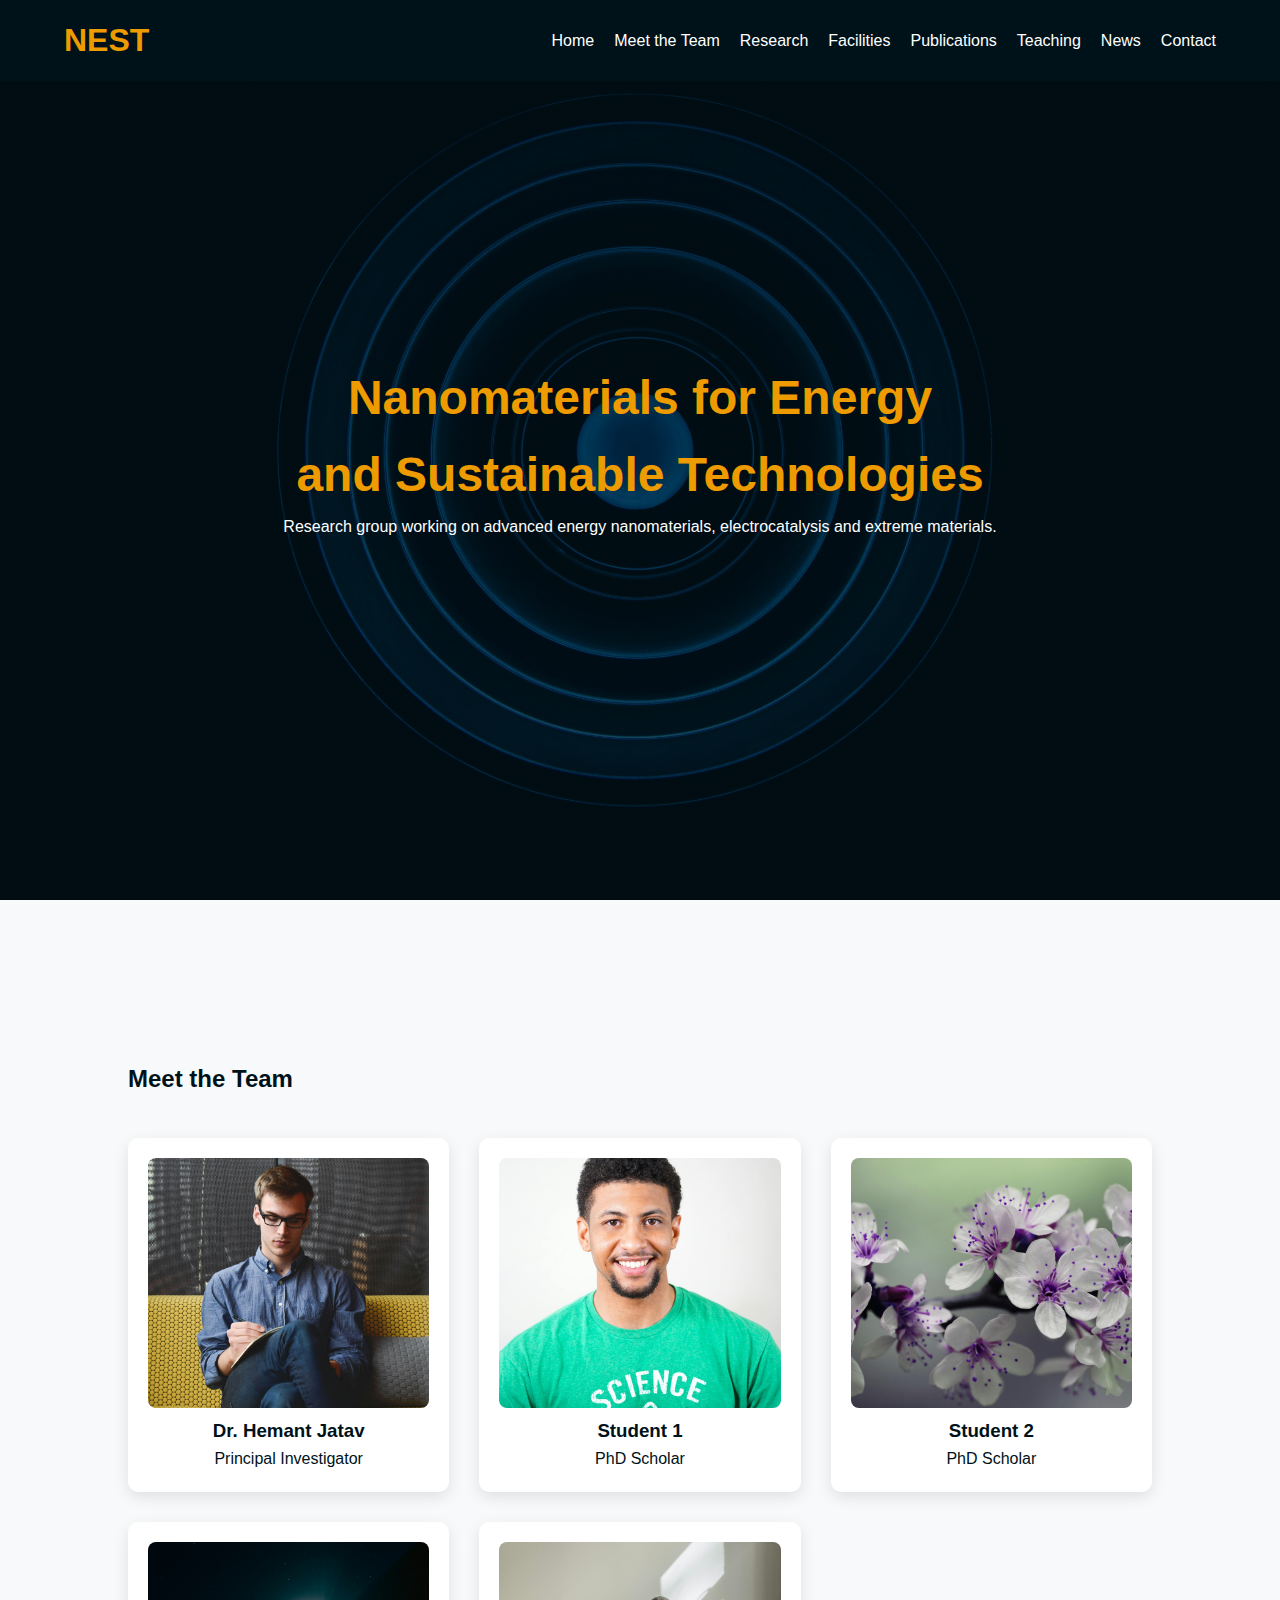
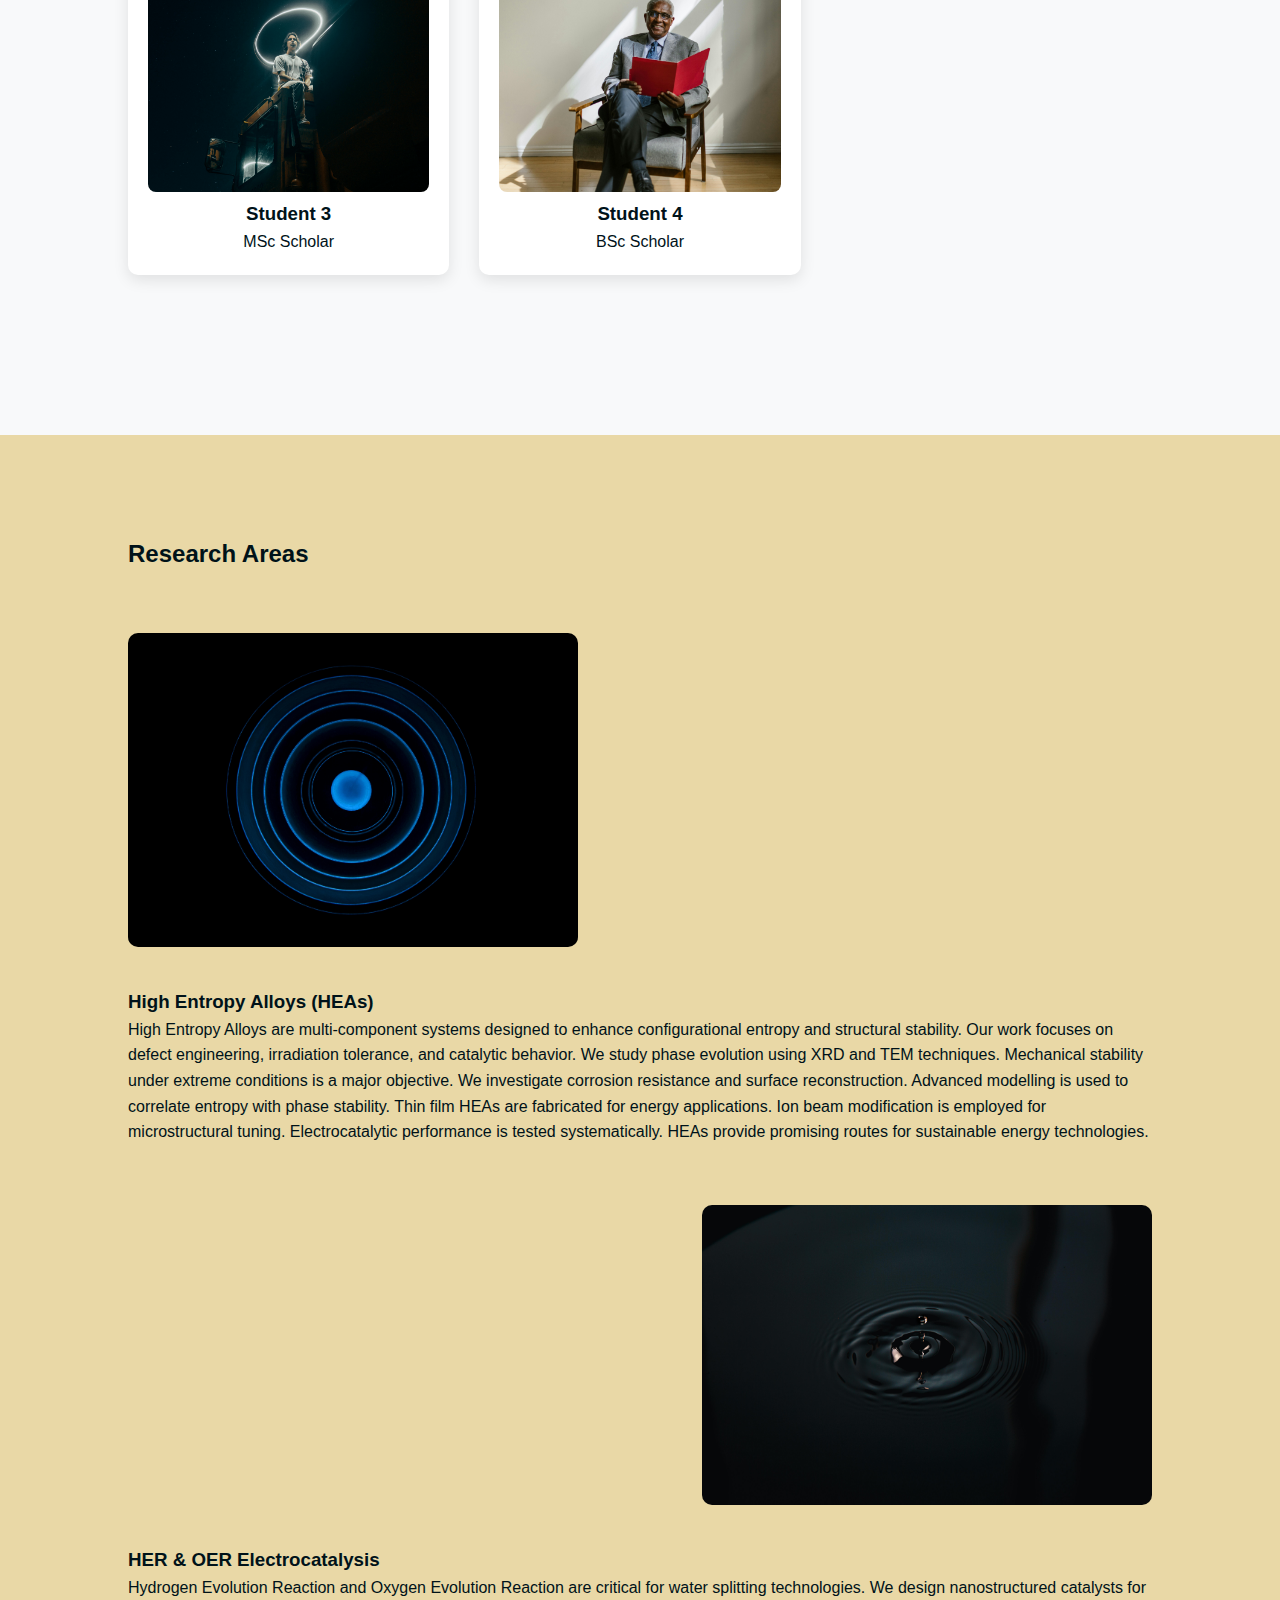
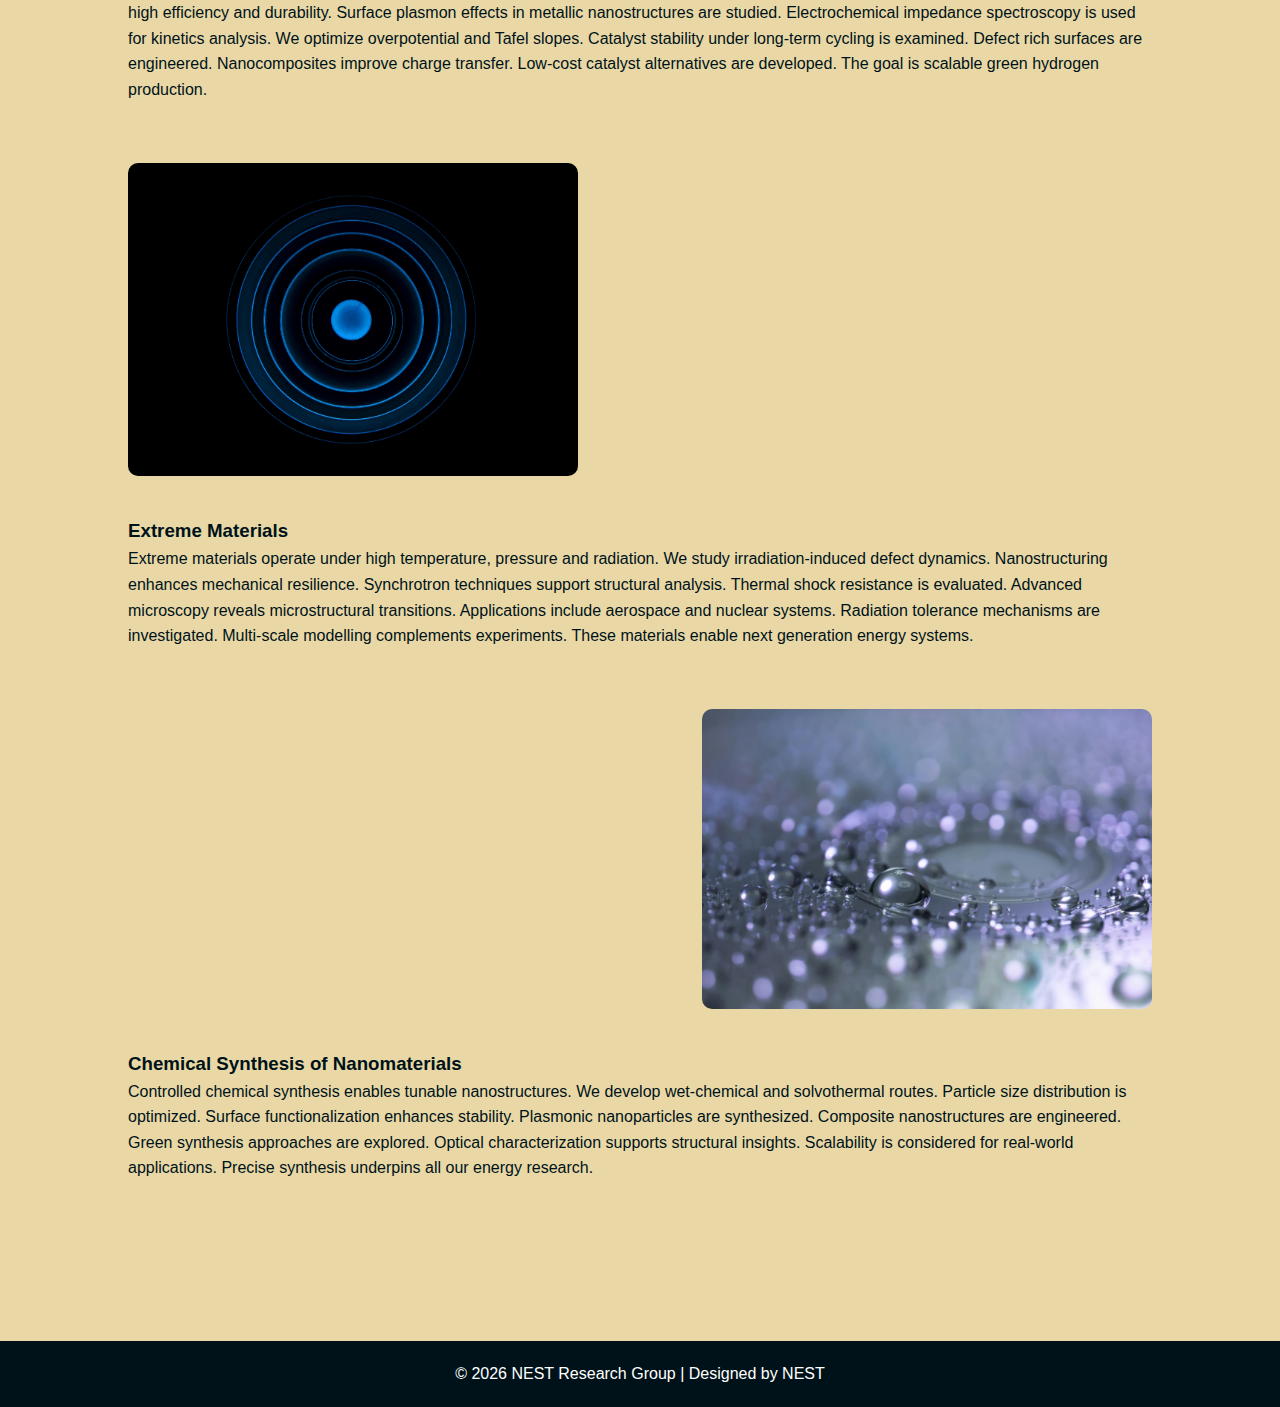
<file: index.html>
<!DOCTYPE html>
<html lang="en">
<head>
<meta charset="UTF-8">
<meta name="viewport" content="width=device-width, initial-scale=1.0">
<title>NEST Research Group</title>
<link rel="stylesheet" href="css/style.css">
<link rel="stylesheet" href="https://cdnjs.cloudflare.com/ajax/libs/font-awesome/6.5.0/css/all.min.css">
</head>

<body>

<header>
  <div class="container nav-container">
    <h1 class="logo">NEST</h1>
    <nav>
      <ul>
        <li><a href="index.html">Home</a></li>
        <li><a href="#team">Meet the Team</a></li>
        <li><a href="#research">Research</a></li>
        <li><a href="facilities.html">Facilities</a></li>
        <li><a href="publications.html">Publications</a></li>
        <li><a href="teaching.html">Teaching</a></li>
        <li><a href="news.html">News</a></li>
        <li><a href="contact.html">Contact</a></li>
      </ul>
    </nav>
  </div>
</header>

<section class="hero">
  <div class="hero-content">
   <h2>
  Nanomaterials for Energy <br>
  <span class="highlight">and Sustainable Technologies</span>
</h2>
    <p>Research group working on advanced energy nanomaterials, electrocatalysis and extreme materials.</p>
  </div>
</section>

<section id="team" class="section">
<h2>Meet the Team</h2>
<div class="team-grid">

<div class="card">
<img src="images/pi.jpg" alt="Dr Hemant Jatav">
<h3>Dr. Hemant Jatav</h3>
<p>Principal Investigator</p>
</div>

<div class="card"><img src="images/student1.jpg"><h3>Student 1</h3><p>PhD Scholar</p></div>
<div class="card"><img src="images/student2.jpg"><h3>Student 2</h3><p>PhD Scholar</p></div>
<div class="card"><img src="images/student3.jpg"><h3>Student 3</h3><p>MSc Scholar</p></div>
<div class="card"><img src="images/student4.jpg"><h3>Student 4</h3><p>BSc Scholar</p></div>

</div>
</section>

<section id="research" class="section alt-bg">
<h2>Research Areas</h2>

<div class="research-block">
<img src="images/hea.jpg">
<div>
<h3>High Entropy Alloys (HEAs)</h3>
<p>
High Entropy Alloys are multi-component systems designed to enhance configurational entropy and structural stability.
Our work focuses on defect engineering, irradiation tolerance, and catalytic behavior.
We study phase evolution using XRD and TEM techniques.
Mechanical stability under extreme conditions is a major objective.
We investigate corrosion resistance and surface reconstruction.
Advanced modelling is used to correlate entropy with phase stability.
Thin film HEAs are fabricated for energy applications.
Ion beam modification is employed for microstructural tuning.
Electrocatalytic performance is tested systematically.
HEAs provide promising routes for sustainable energy technologies.
</p>
</div>
</div>

<div class="research-block reverse">
<img src="images/her.jpg">
<div>
<h3>HER & OER Electrocatalysis</h3>
<p>
Hydrogen Evolution Reaction and Oxygen Evolution Reaction are critical for water splitting technologies.
We design nanostructured catalysts for high efficiency and durability.
Surface plasmon effects in metallic nanostructures are studied.
Electrochemical impedance spectroscopy is used for kinetics analysis.
We optimize overpotential and Tafel slopes.
Catalyst stability under long-term cycling is examined.
Defect rich surfaces are engineered.
Nanocomposites improve charge transfer.
Low-cost catalyst alternatives are developed.
The goal is scalable green hydrogen production.
</p>
</div>
</div>

<div class="research-block">
<img src="images/extreme.jpg">
<div>
<h3>Extreme Materials</h3>
<p>
Extreme materials operate under high temperature, pressure and radiation.
We study irradiation-induced defect dynamics.
Nanostructuring enhances mechanical resilience.
Synchrotron techniques support structural analysis.
Thermal shock resistance is evaluated.
Advanced microscopy reveals microstructural transitions.
Applications include aerospace and nuclear systems.
Radiation tolerance mechanisms are investigated.
Multi-scale modelling complements experiments.
These materials enable next generation energy systems.
</p>
</div>
</div>

<div class="research-block reverse">
<img src="images/synthesis.jpg">
<div>
<h3>Chemical Synthesis of Nanomaterials</h3>
<p>
Controlled chemical synthesis enables tunable nanostructures.
We develop wet-chemical and solvothermal routes.
Particle size distribution is optimized.
Surface functionalization enhances stability.
Plasmonic nanoparticles are synthesized.
Composite nanostructures are engineered.
Green synthesis approaches are explored.
Optical characterization supports structural insights.
Scalability is considered for real-world applications.
Precise synthesis underpins all our energy research.
</p>
</div>
</div>

</section>

<footer>
<p>© 2026 NEST Research Group | Designed by NEST</p>
</footer>

</body>
</html>
</file>
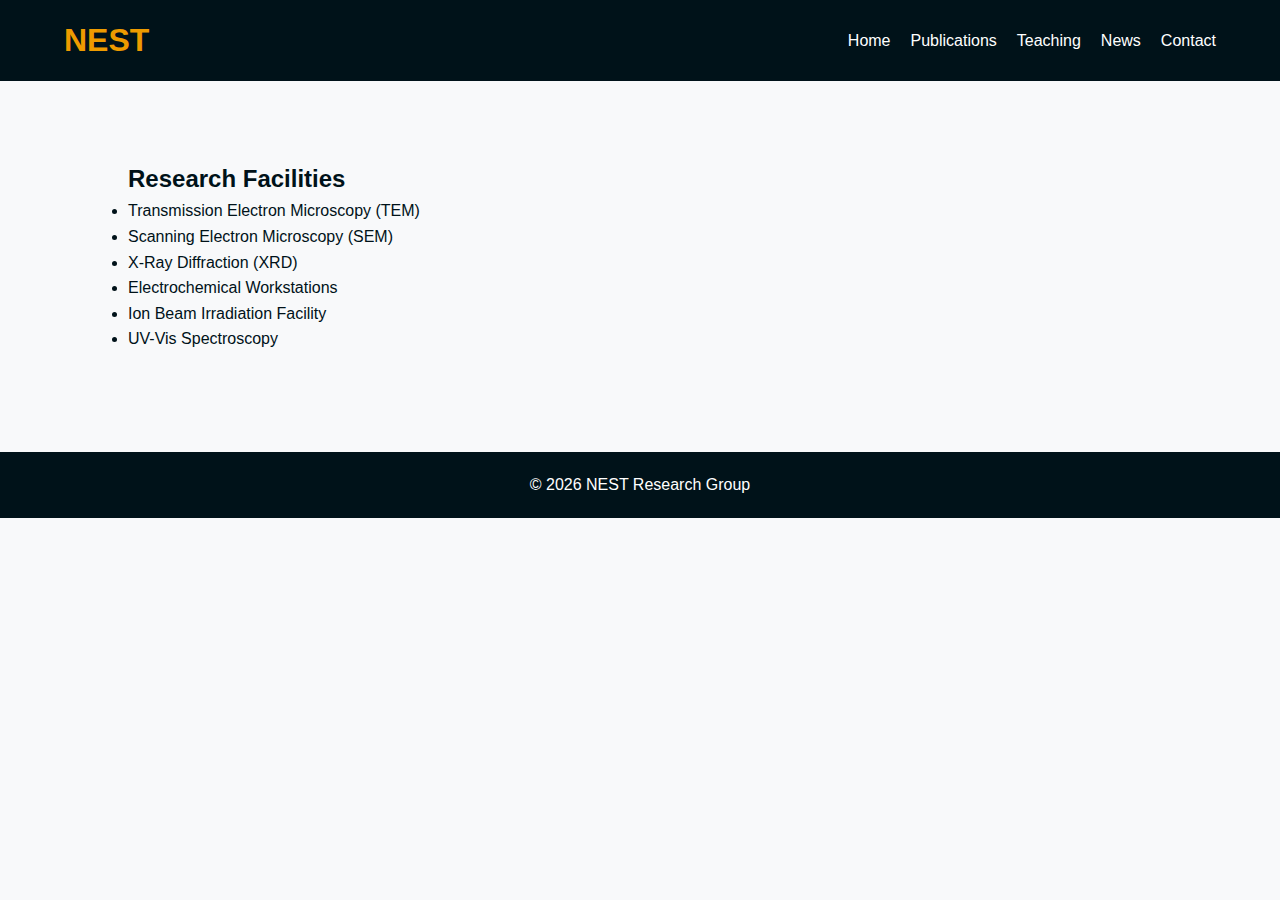
<file: facilities.html>
<!DOCTYPE html>
<html>
<head>
<meta charset="UTF-8">
<meta name="viewport" content="width=device-width, initial-scale=1.0">
<title>Facilities | NEST</title>
<link rel="stylesheet" href="css/style.css">
</head>

<body>

<header>
<div class="container nav-container">
<h1 class="logo">NEST</h1>
<nav>
<ul>
<li><a href="index.html">Home</a></li>
<li><a href="publications.html">Publications</a></li>
<li><a href="teaching.html">Teaching</a></li>
<li><a href="news.html">News</a></li>
<li><a href="contact.html">Contact</a></li>
</ul>
</nav>
</div>
</header>

<section class="section">
<h2>Research Facilities</h2>
<ul>
<li>Transmission Electron Microscopy (TEM)</li>
<li>Scanning Electron Microscopy (SEM)</li>
<li>X-Ray Diffraction (XRD)</li>
<li>Electrochemical Workstations</li>
<li>Ion Beam Irradiation Facility</li>
<li>UV-Vis Spectroscopy</li>
</ul>
</section>

<footer>
<p>© 2026 NEST Research Group</p>
</footer>

</body>
</html>
</file>
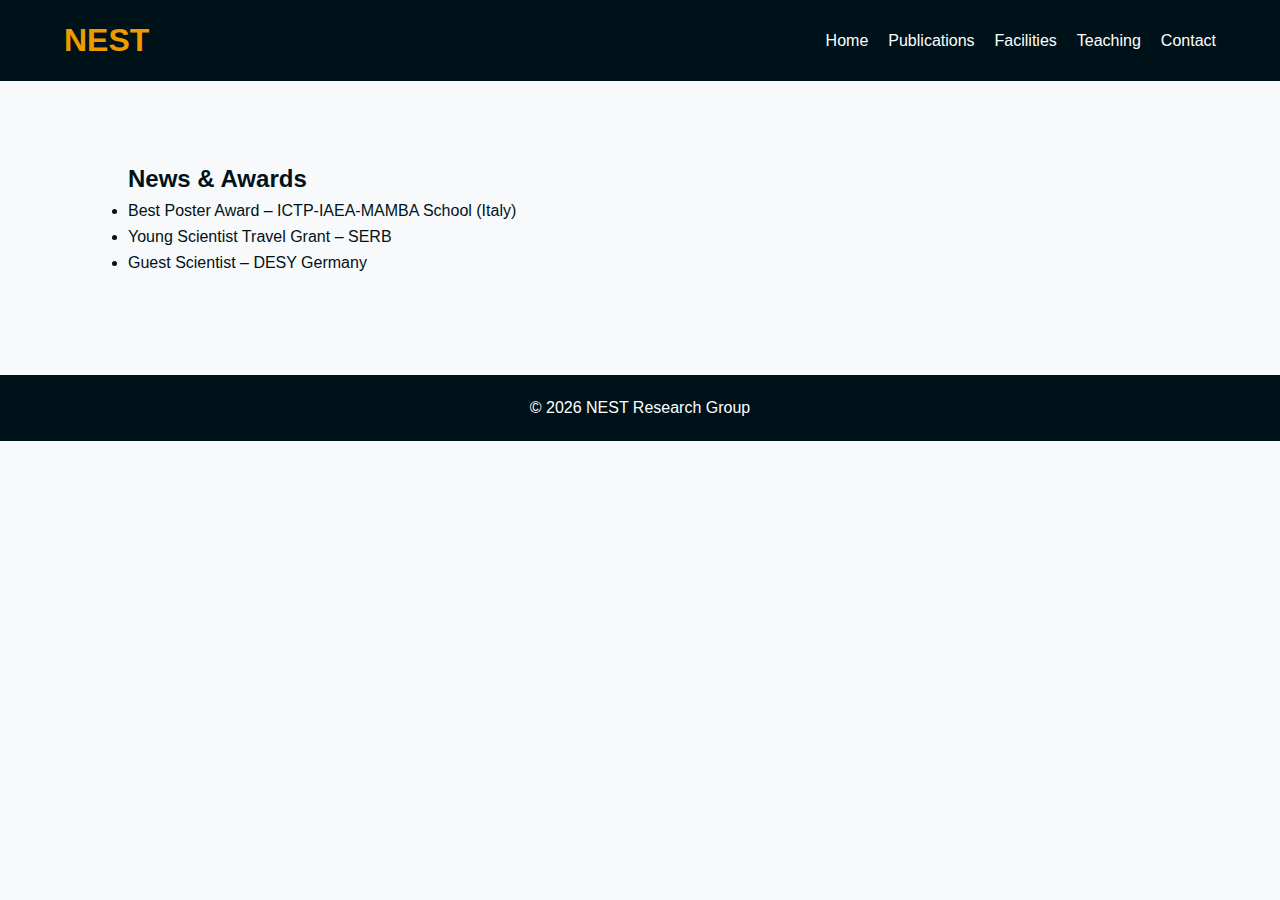
<file: news.html>
<!DOCTYPE html>
<html>
<head>
<meta charset="UTF-8">
<meta name="viewport" content="width=device-width, initial-scale=1.0">
<title>News | NEST</title>
<link rel="stylesheet" href="css/style.css">
</head>

<body>

<header>
<div class="container nav-container">
<h1 class="logo">NEST</h1>
<nav>
<ul>
<li><a href="index.html">Home</a></li>
<li><a href="publications.html">Publications</a></li>
<li><a href="facilities.html">Facilities</a></li>
<li><a href="teaching.html">Teaching</a></li>
<li><a href="contact.html">Contact</a></li>
</ul>
</nav>
</div>
</header>

<section class="section">
<h2>News & Awards</h2>
<ul>
<li>Best Poster Award – ICTP-IAEA-MAMBA School (Italy)</li>
<li>Young Scientist Travel Grant – SERB</li>
<li>Guest Scientist – DESY Germany</li>
</ul>
</section>

<footer>
<p>© 2026 NEST Research Group</p>
</footer>

</body>
</html>
</file>
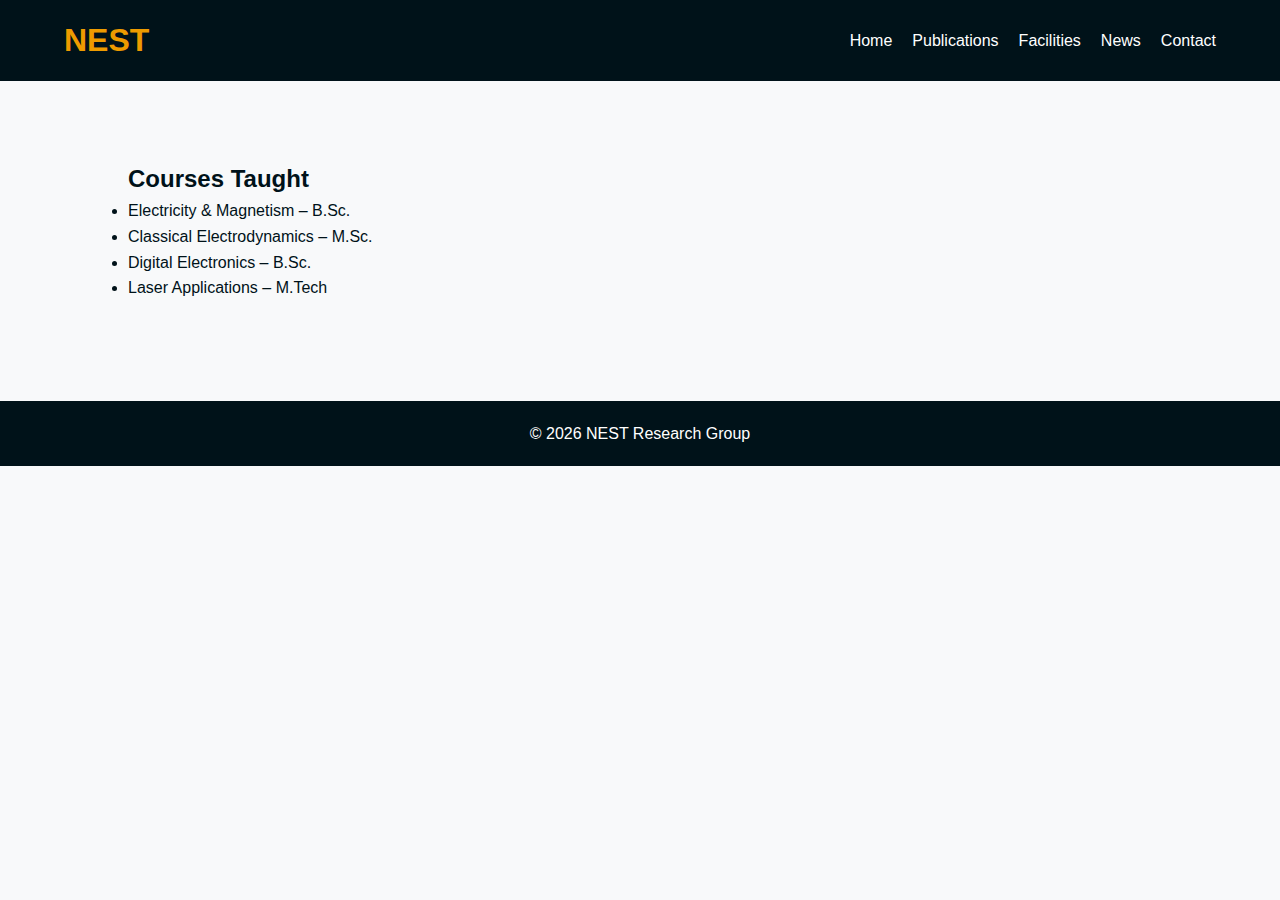
<file: teaching.html>
<!DOCTYPE html>
<html>
<head>
<meta charset="UTF-8">
<meta name="viewport" content="width=device-width, initial-scale=1.0">
<title>Teaching | NEST</title>
<link rel="stylesheet" href="css/style.css">
</head>

<body>

<header>
<div class="container nav-container">
<h1 class="logo">NEST</h1>
<nav>
<ul>
<li><a href="index.html">Home</a></li>
<li><a href="publications.html">Publications</a></li>
<li><a href="facilities.html">Facilities</a></li>
<li><a href="news.html">News</a></li>
<li><a href="contact.html">Contact</a></li>
</ul>
</nav>
</div>
</header>

<section class="section">
<h2>Courses Taught</h2>
<ul>
<li>Electricity & Magnetism – B.Sc.</li>
<li>Classical Electrodynamics – M.Sc.</li>
<li>Digital Electronics – B.Sc.</li>
<li>Laser Applications – M.Tech</li>
</ul>
</section>

<footer>
<p>© 2026 NEST Research Group</p>
</footer>

</body>
</html>
</file>
<file: css/style.css>
*{
margin:0;
padding:0;
box-sizing:border-box;
font-family:'Segoe UI', sans-serif;
}

body{
background:#F8F9FA;
color:#001219;
line-height:1.6;
}

header{
background:#001219;
position:fixed;
width:100%;
top:0;
z-index:1000;
}

.nav-container{
display:flex;
justify-content:space-between;
align-items:center;
padding:15px 5%;
}

.logo{
color:#EE9B00;
}

nav ul{
list-style:none;
display:flex;
gap:20px;
}

nav a{
color:white;
text-decoration:none;
font-weight:500;
transition:0.3s;
}

nav a:hover{
color:#EE9B00;
}

.hero{
height:100vh;
background:linear-gradient(rgba(0,18,25,0.7), rgba(0,18,25,0.7)),
url('../images/hea.jpg') center/cover;
display:flex;
justify-content:center;
align-items:center;
text-align:center;
color:white;
padding:0 20px;
}

.hero h2{
font-size:3rem;
color:#EE9B00;
}

.section{
padding:100px 10%;
margin-top:60px;
}

.alt-bg{
background:#E9D8A6;
}

.team-grid{
display:grid;
grid-template-columns:repeat(auto-fit,minmax(250px,1fr));
gap:30px;
margin-top:40px;
}

.card{
background:white;
padding:20px;
text-align:center;
border-radius:10px;
box-shadow:0 5px 15px rgba(0,0,0,0.1);
}

.card img{
width:100%;
height:250px;
object-fit:cover;
border-radius:8px;
}

.research-block{
display:flex;
align-items:center;
gap:40px;
margin:60px 0;
flex-wrap:wrap;
}

.research-block img{
width:450px;
max-width:100%;
border-radius:10px;
}

.reverse{
flex-direction:row-reverse;
}

footer{
background:#001219;
color:white;
text-align:center;
padding:20px;
}
</file>
